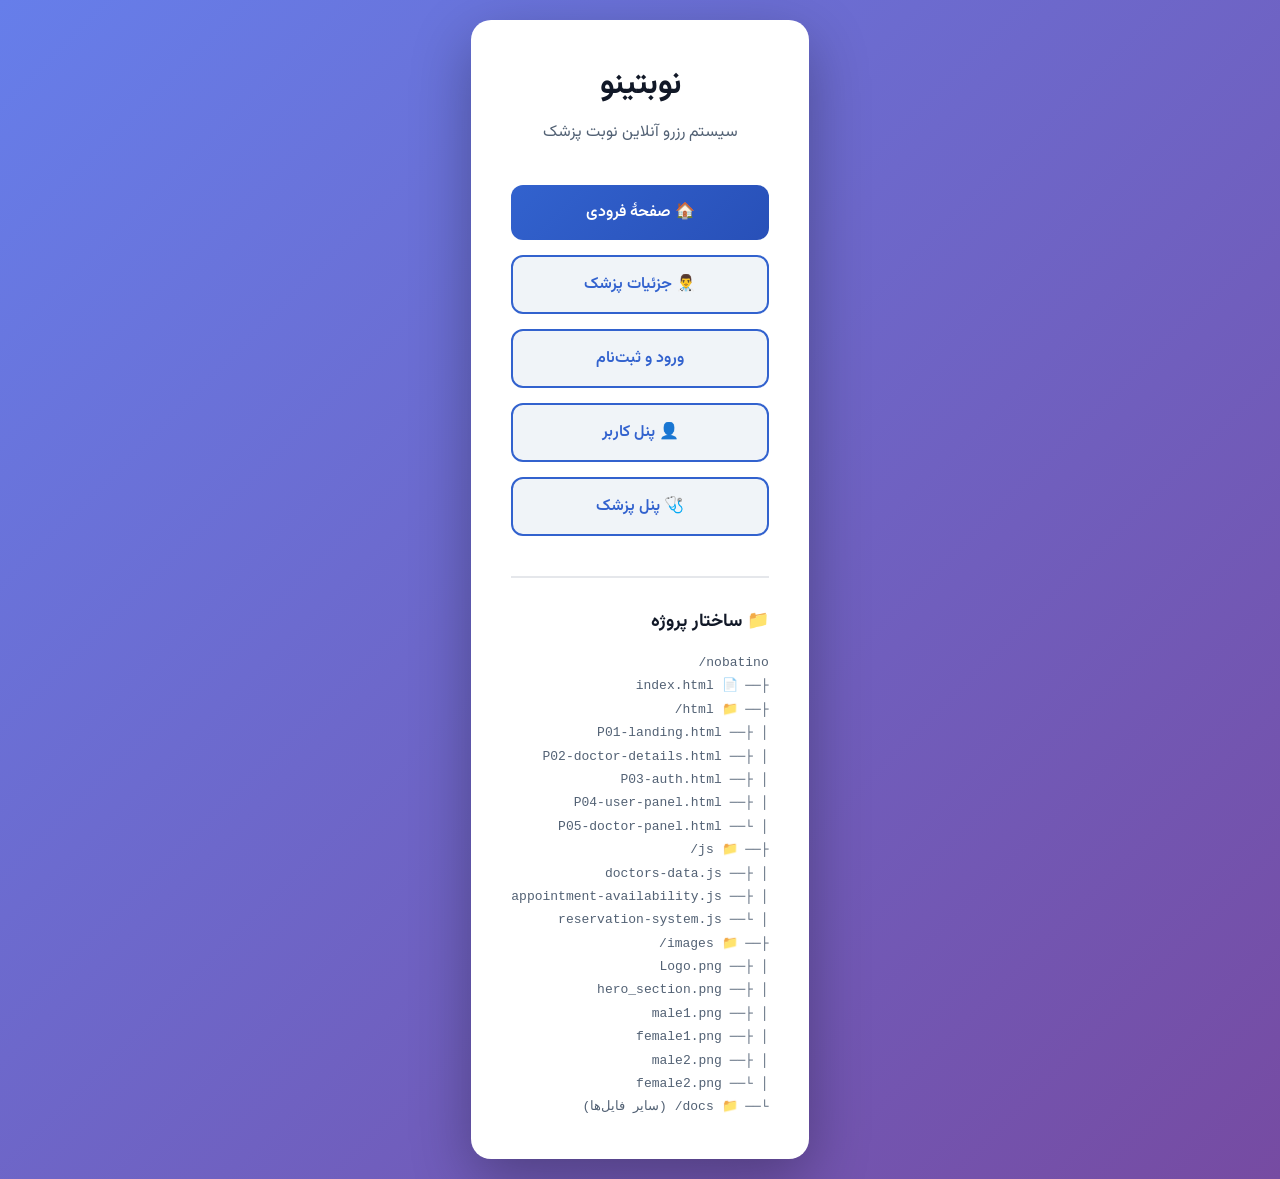
<file: index.html>
<!DOCTYPE html>
<html lang="fa" dir="rtl">
<head>
	<meta charset="UTF-8">
	<meta name="viewport" content="width=device-width, initial-scale=1.0">
	<title>نوبتینو - پروژه</title>
	<link href="https://fonts.googleapis.com/css2?family=Vazirmatn:wght@400;500;600;700&display=swap" rel="stylesheet">
	<style>
		* {
			margin: 0;
			padding: 0;
			box-sizing: border-box;
		}

		body {
			font-family: 'Vazirmatn', system-ui, sans-serif;
			background: linear-gradient(135deg, #667eea 0%, #764ba2 100%);
			min-height: 100vh;
			display: flex;
			justify-content: center;
			align-items: center;
			padding: 20px;
		}

		.container {
			background: white;
			border-radius: 20px;
			padding: 40px;
			max-width: 500px;
			box-shadow: 0 20px 60px rgba(0, 0, 0, 0.3);
			text-align: center;
		}

		h1 {
			color: #111827;
			font-size: 32px;
			margin-bottom: 10px;
		}

		.subtitle {
			color: #526174;
			font-size: 16px;
			margin-bottom: 40px;
		}

		.links-section {
			display: flex;
			flex-direction: column;
			gap: 15px;
		}

		.link-btn {
			display: block;
			padding: 15px 30px;
			background: linear-gradient(135deg, #3262CE 0%, #2850B8 100%);
			color: white;
			text-decoration: none;
			border-radius: 12px;
			font-weight: 600;
			font-size: 16px;
			transition: all 0.3s ease;
			border: none;
			cursor: pointer;
		}

		.link-btn:hover {
			transform: translateY(-2px);
			box-shadow: 0 10px 20px rgba(50, 98, 206, 0.3);
		}

		.link-btn.secondary {
			background: #f0f4f8;
			color: #3262CE;
			border: 2px solid #3262CE;
		}

		.link-btn.secondary:hover {
			background: #e7f0fb;
		}

		.folder-structure {
			margin-top: 40px;
			padding-top: 30px;
			border-top: 2px solid #e5e7eb;
			text-align: right;
		}

		.folder-structure h3 {
			color: #111827;
			font-size: 18px;
			margin-bottom: 15px;
		}

		.folder-tree {
			font-family: 'Courier New', monospace;
			color: #526174;
			font-size: 13px;
			line-height: 1.8;
			text-align: right;
		}

		.folder-icon {
			margin-left: 5px;
		}
	</style>
	<link rel="stylesheet" href="css/P03-account.css">
	<script src="js/P03-session.js"></script>
</head>
<body>
	<div class="container">
		<div class="p03-account p03-index-account" data-p03-account hidden></div>
		<h1>نوبتینو</h1>
		<p class="subtitle">سیستم رزرو آنلاین نوبت پزشک</p>

		<div class="links-section">
			<a href="html/P01-landing.html" class="link-btn">
				🏠 صفحهٔ فرودی
			</a>
			<a href="html/P02-doctor-details.html?id=doctor-001" class="link-btn secondary">
				👨‍⚕️ جزئیات پزشک
			</a>
			<a href="html/P03-auth.html" class="link-btn secondary" data-p03-auth="login" data-p03-guest>
				ورود و ثبت‌نام
			</a>
			<a href="html/P04-user-panel.html" class="link-btn secondary">
				👤 پنل کاربر
			</a>
			<a href="html/P05-doctor-panel.html" class="link-btn secondary">
				🩺 پنل پزشک
			</a>
		</div>

		<div class="folder-structure">
			<h3>📁 ساختار پروژه</h3>
			<div class="folder-tree">
				nobatino/<br>
				├── 📄 index.html<br>
				├── 📁 html/<br>
				│   ├── P01-landing.html<br>
				│   ├── P02-doctor-details.html<br>
				│   ├── P03-auth.html<br>
				│   ├── P04-user-panel.html<br>
				│   └── P05-doctor-panel.html<br>
				├── 📁 js/<br>
				│   ├── doctors-data.js<br>
				│   ├── appointment-availability.js<br>
				│   └── reservation-system.js<br>
				├── 📁 images/<br>
				│   ├── Logo.png<br>
				│   ├── hero_section.png<br>
				│   ├── male1.png<br>
				│   ├── female1.png<br>
				│   ├── male2.png<br>
				│   └── female2.png<br>
				└── 📁 docs/ (سایر فایل‌ها)
			</div>
		</div>
	</div>
</body>
</html>
</file>
<file: css/P03-account.css>
/* Header controls use the shared Nobatino surface, focus and spacing values. */
.p03-header-tools {
  display: flex;
  align-items: center;
  gap: 8px;
}
[data-p03-account][hidden], [data-p03-guest][hidden], [data-account-panel][hidden], .p03-account-menu[hidden] { display: none !important; }
.p03-account {
  position: relative;
  flex: none;
  direction: rtl;
  color: #111B30;
}
.p03-index-account { display: flex; justify-content: flex-end; margin-block-end: 8px; }
.p03-account svg {
  display: block;
  width: 20px;
  height: 20px;
  flex: none;
  fill: none;
  stroke: currentColor;
  stroke-width: 1.7;
  stroke-linecap: round;
  stroke-linejoin: round;
}
.p03-account-toggle {
  display: flex;
  align-items: center;
  justify-content: center;
  min-height: 44px;
  gap: 8px;
  padding: 4px 8px;
  border: 1px solid #DCE6EB;
  border-radius: 999px;
  background: #FAFDFE;
  font: inherit;
  color: #111B30;
  cursor: pointer;
}
.p03-account-toggle:hover, .p03-account-toggle[aria-expanded="true"] { background: #E7F0FB; border-color: #788BA2; }
.p03-account-toggle:focus-visible, .p03-account-action:focus-visible { outline: 2px solid #3262CE; outline-offset: 2px; }
.p03-account-avatar {
  display: grid;
  place-items: center;
  width: 32px;
  height: 32px;
  overflow: hidden;
  border-radius: 999px;
  background: #E7F0FB;
  color: #111B30;
  font-size: 15px;
  font-weight: 700;
}
.p03-account-avatar img { display: block; width: 100%; height: 100%; object-fit: cover; }
.p03-account-menu {
  position: absolute;
  z-index: 5;
  inset-inline-end: 0;
  inset-block-start: calc(100% + 8px);
  width: min(240px, calc(100vw - 40px));
  padding: 8px;
  border: 1px solid #DCE6EB;
  border-radius: 24px;
  box-shadow: 0 4px 16px rgb(17 27 48 / 5%);
  background: #FAFDFE;
  text-align: start;
}
.p03-account-summary {
  display: grid;
  padding: 8px 12px 12px;
  border-bottom: 1px solid #DCE6EB;
  margin-bottom: 4px;
  font-size: 14px;
  overflow-wrap: anywhere;
}
.p03-account-summary bdi { justify-self: start; color: #526174; font-size: 13px; }
.p03-account-menu .p03-account-action {
  display: flex;
  align-items: center;
  gap: 8px;
  width: 100%;
  min-height: 44px;
  padding: 8px 12px;
  border: 0;
  border-radius: 20px;
  background: transparent;
  color: #111B30;
  font: inherit;
  font-size: 14px;
  font-weight: 600;
  line-height: 1.5;
  text-align: start;
  text-decoration: none;
  cursor: pointer;
}
.p03-account-menu .p03-account-action:hover { background: #E7F0FB; }
.p03-account-menu .p03-account-exit:hover { background: #FCE9EE; }
</file>
